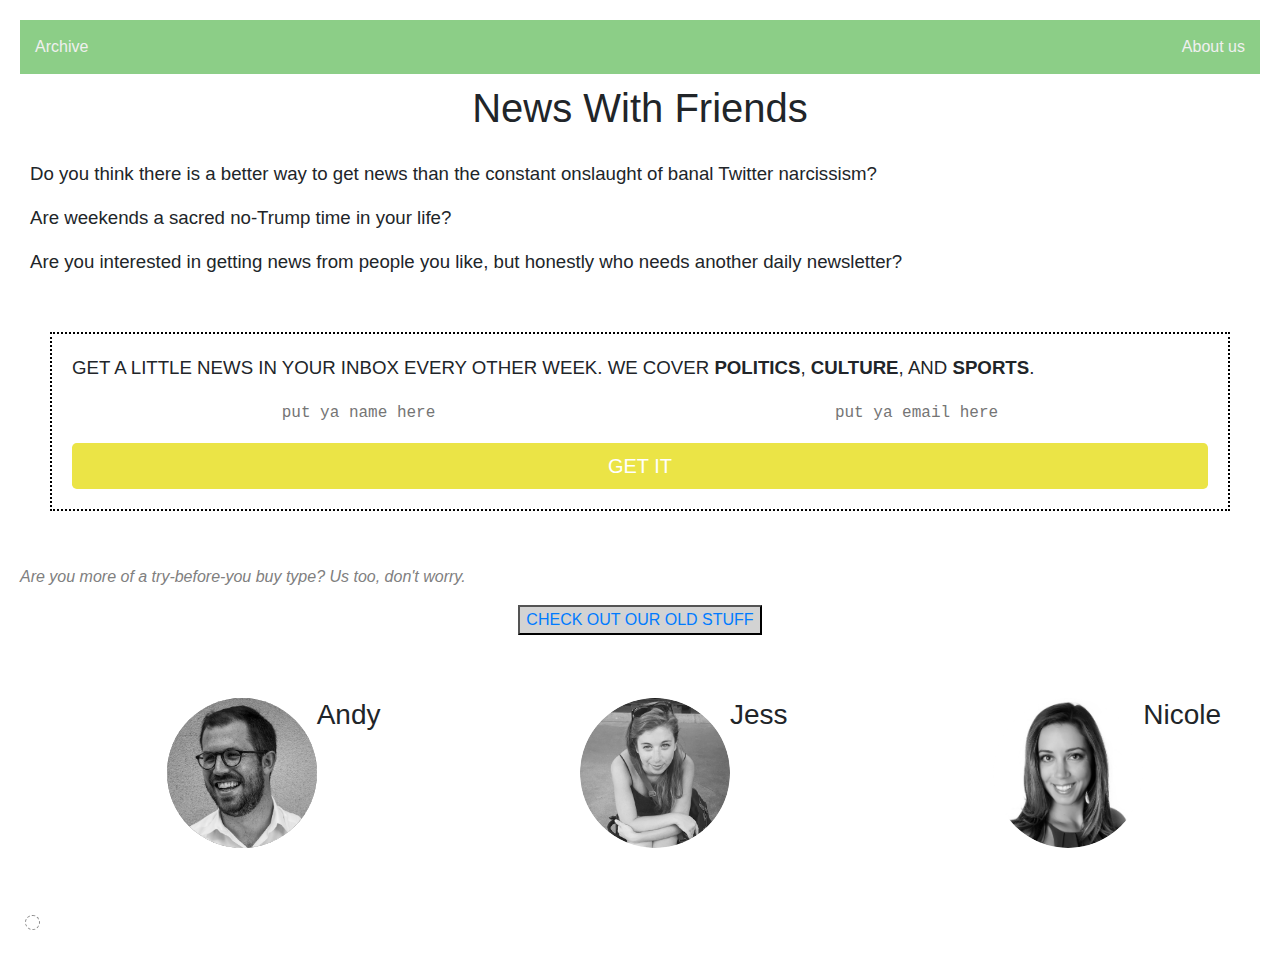
<file: index.html>
<!DOCTYPE html>
<html lang="en" dir="ltr">
    <head>
        <link rel="stylesheet" type="text/css" href="https://stackpath.bootstrapcdn.com/bootstrap/4.1.1/css/bootstrap.min.css">
        <link rel="stylesheet" href="css/master.css">
        <meta charset="utf-8">
        <nav style="background-color:rgba(140,206,135)">
            <a href="./archive.html" class="navlink">Archive</a>
            <a href="./about.html" class="navlink">About us</a>
        </nav>
        <title>News With Friends</title>
    </head>
    <body>
        <h1 class='nwf-name'>News With Friends</h1>
        <div class="intro-text">
            <p>Do you think there is a better way to get news than the constant onslaught of banal Twitter narcissism?</p>
            <p>Are weekends a sacred no-Trump time in your life?</p>
            <p>Are you interested in getting news from people you like, but honestly who needs another daily newsletter?</p>
        </div>
        <div class="getitbox">
            <p>Get a little news in your inbox every other week. We cover <strong>politics</strong>, <strong>culture</strong>, and <strong>sports</strong>.</p>
            <div class="nameinputcont">
                <input type="text" name="name" placeholder="put ya name here">
                <input type="email" name="email" placeholder="put ya email here">
            </div>
            <button type="button" class="btn btn-primary btn-lg btn-block">GET IT</button>
        </div>
        <br>
        <div class="oldstuffbox">
            <p>Are you more of a try-before-you buy type? Us too, don't worry.</p>
            <button class="oldstuffbtn"><a href='./archive.html'>CHECK OUT OUR OLD STUFF</a></button>
        </div>

<br><br>
    <div class="aboutcontainer">
        <div class="abouthed">
            <img src="assets/akroll_head_cropped.png" class=aboutpic>
            <h3>Andy</h3>
        </div>
        <div class="abouthed">
            <img src="assets/jessgolds_cropped.png" class=aboutpic>
            <h3>Jess</h3>
        </div>
        <div class="abouthed">
            <img src="assets/nauerbach_head.png" class=aboutpic>
            <h3>Nicole</h3>
        </div>
    </div>

<br><br><br>
    </body>
    <footer>
        <div class="foot-container">
            <a href="https://github.com/austinbrian"
            data-ix="click-and-pop-up" target="_blank"
            class="briangithub">
            <div class="circle"></div>
            <div class="text-block"><strong>Design</strong>[Brian Austin]</div>
        </div></a>
    </footer>
</html>
</file>
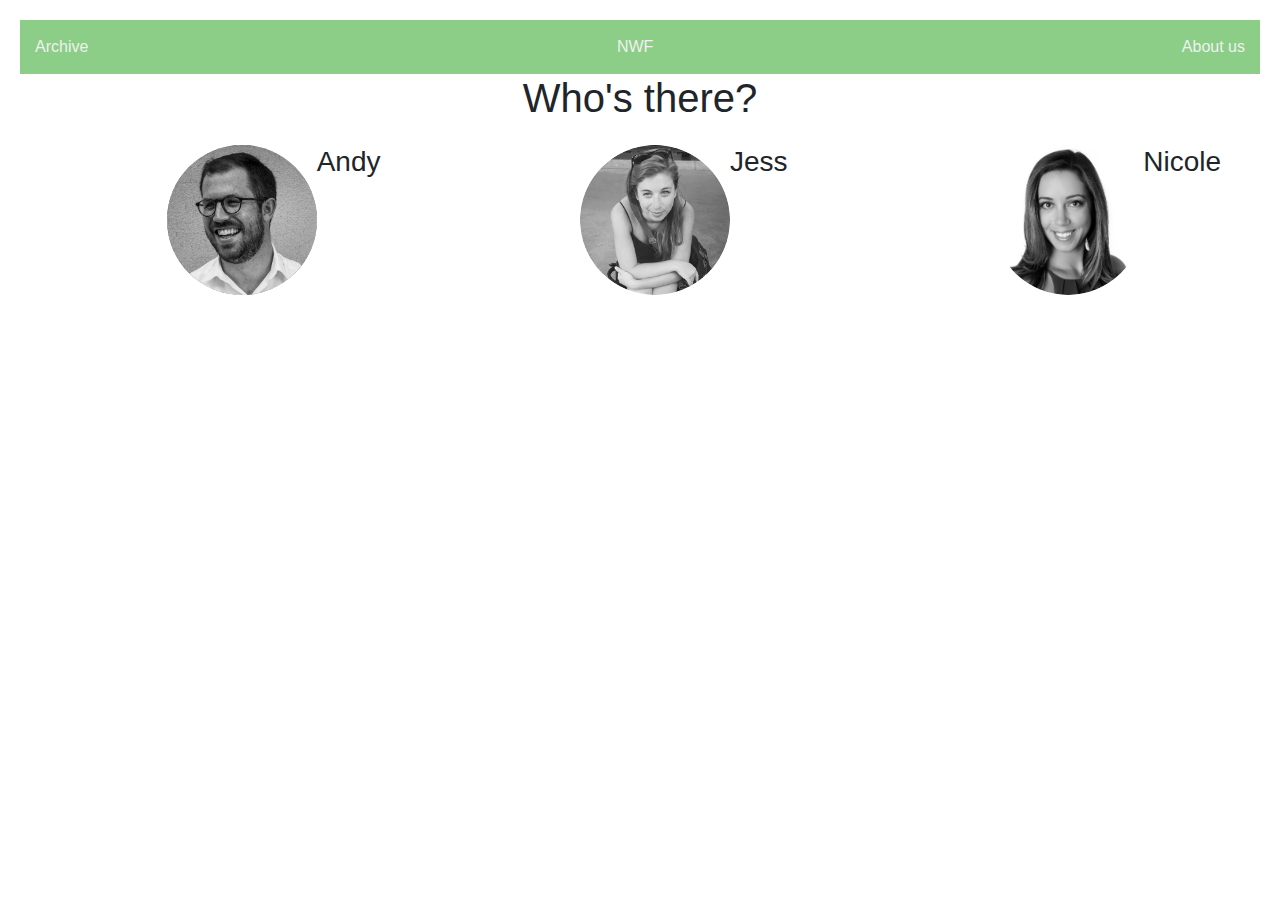
<file: about.html>
<!DOCTYPE html>
<html lang="en" dir="ltr">
    <head>
        <link rel="stylesheet" type="text/css" href="https://stackpath.bootstrapcdn.com/bootstrap/4.1.1/css/bootstrap.min.css">
        <link rel="stylesheet" href="css/master.css">
        <meta charset="utf-8">
        <nav style="background-color:rgba(140,206,135)">
            <a href="./archive.html" class="navlink">Archive</a>
            <a href="./index.html" class="navlink">NWF</a>
            <a href="./about.html" class="navlink">About us</a>
        </nav>
        <title>News With Friends</title>
    </head>
    <body>
    <h1>Who's there?</h1>

    <div class="aboutcontainer">
        <div class="abouthed">
            <img src="assets/akroll_head_cropped.png" class=aboutpic>
            <h3>Andy</h3>
        </div>
        <div class="abouthed">
            <img src="assets/jessgolds_cropped.png" class=aboutpic>
            <h3>Jess</h3>
        </div>
        <div class="abouthed">
            <img src="assets/nauerbach_head.png" class=aboutpic>
            <h3>Nicole</h3>
        </div>
    </div>
    </body>
</html>
</file>
<file: css/master.css>
nav {
    display:flex;
    flex-wrap:wrap;
    justify-content: space-between;
}

.greencolor {
    color:rgba(140,206,135);
}

.graycolor {
    color:rgba(240,240,240);
}

.yellowcolor {
    color:rgba(235,228,70);
}

.navlink {
    /* border: 1px dotted black; */
    padding:15px;
    background-color:rgba(140,206,135);
    text-decoration: none;
    color:rgba(240,240,240)
}



.navlink:hover {
    background-color:rgba(240,240,240);
    text-decoration: none;
    color:rgba(140,206,135);
}

h1 {
  text-align: center;
  /* background-color: color:rgba(140,206,135); */
}

h1:hover {
  color:gray;
  font-family: "Courier New"
}
body {
    margin:0;
    padding:20px;
}

.nwf-name {
    padding:10px;
}
.intro-text {
    padding:10px;
}


.nameinputcont {
    display:flex;
    justify-content: space-around;
    margin:10px;
}

.nameinputcont input {
    height:35px;
    padding:0 5px 5px 0;
    font-family: "Courier New";
    border:none;
    text-align:center;
}

.nameinputcont input:hover {
    border:2px solid black;
}

.btn {
  background-color:rgba(235,228,70);
  border: red;
}

.btn:hover {
    background-color: rgba(140,206,135);
    box-shadow: 6px rgba(240,240,240,.8);
}

.btn:active {
    border:none;
}

p {
    font-size: 14pt;
    text-align: justify;
    font-family: arial "Garamond";
}
/*
.getitbox p {
    font-family: arial;
    text-transform: uppercase;

} */
.getitbox {
    border: 2px dotted black;
    margin: 30px;
    padding: 20px;
    font-family: arial;
    text-transform: uppercase;
}


.oldstuffbox p {
    align-text: center;
    font-style:italic;
    font-size:12pt;
    color:gray;
}
.oldstuffbox {
    display:flex;
    flex-direction: column;
    align-content:center;

}
.oldstuffbtn {
    display:flex;
    background-color: lightgray;
    align-self: center;
    text-decoration-color: no-underline;
    color: white;
}


.aboutcontainer {
    display:flex;
    flex-wrap:wrap;
    flex-direction: row;
    align-content: space-around;
    justify-content:space-around;
}

.abouthed {
    display: flex;
    flex-wrap:wrap;
    flex-direction: column;
    padding:15px;
    height:150px;
    width:150px;
    border-radius:50%;
}

h2 {
    text-decoration: underline;
    text-align:center;
}

.aboutpic {
    display: flex;
    flex-direction: row;
    height:150px;
    width:150px;
    border-radius:50%;

}

.abouthed:hover {
    transform:scale(1.05);
    box-shadow: 4px 4px rgba(133, 149, 159,.2);
}



footer {
    position: relative;
    bottom: 0;
    height:18px;
}

.foot-container {
  height:11px;
  width:110px;
  margin:10px 0px;
  align-items: center;
}

.circle {
  border-radius: 50%;
  height: 15px;
  width: 15px;
  margin: 5px;
  background: none;
  border: 1.5px #888888 dashed;
  transition: all 500ms ease-in-out;
}

.foot-container:hover .circle {
  transform:
    rotate(360deg)
    translate(0px, -9px)
    scale(.02);
  color:#054568;
/*   transform:scale(.4); */

}

.text-block {
  color:rgba(0,0,0,0);
  width:200px;
  height:0px;
}

.foot-container:hover .text-block {
  color: #888888;
  background-color: none;
  font-family:arial;
/*   font-style:italic; */
  font-size:8px;
  width:110px;
  height:10px;
  text-align:center;
  transform:
    translateX(-4px)
    translateY(-24px);
  transition: all 600ms;
}

a.briangithub {
  text-decoration:none;
  font-style:
}
</file>
